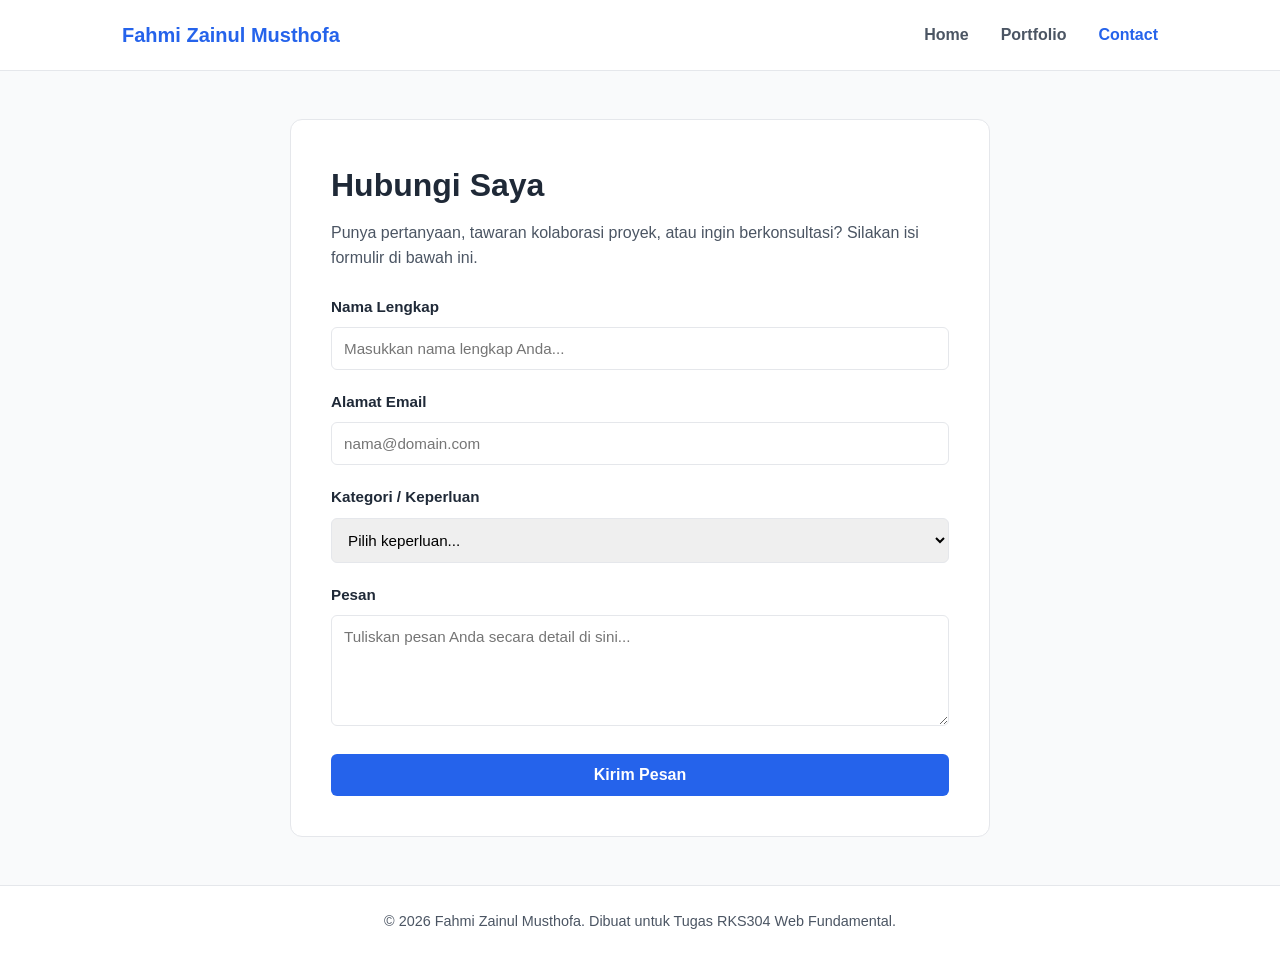
<file: minggu1/contact.html.html>
<!DOCTYPE html>
<html lang="id">
<head>
    <meta charset="UTF-8">
    <meta name="viewport" content="width=device-width, initial-scale=1.0">
    <title>Contact - Fahmi Zainul Musthofa</title>
    <link rel="stylesheet" href="style.css">
</head>
<body>

    <!-- Header & Navigasi -->
    <header>
        <nav>
            <a href="index.html" class="logo">Fahmi Zainul Musthofa</a>
            <ul class="nav-links">
                <li><a href="index.html">Home</a></li>
                <li><a href="portfolio.html">Portfolio</a></li>
                <li><a href="contact.html" class="active">Contact</a></li>
            </ul>
        </nav>
    </header>

    <!-- Konten Utama -->
    <main>
        <div class="contact-container">
            <div class="page-header" style="margin-bottom: 1.5rem;">
                <h1>Hubungi Saya</h1>
                <p>Punya pertanyaan, tawaran kolaborasi proyek, atau ingin berkonsultasi? Silakan isi formulir di bawah ini.</p>
            </div>

            <!-- Formulir Kontak -->
            <form action="#" method="POST">
                <div class="form-group">
                    <label for="nama">Nama Lengkap</label>
                    <input type="text" id="nama" name="nama" placeholder="Masukkan nama lengkap Anda..." required>
                </div>

                <div class="form-group">
                    <label for="email">Alamat Email</label>
                    <input type="email" id="email" name="email" placeholder="nama@domain.com" required>
                </div>

                <div class="form-group">
                    <label for="kategori">Kategori / Keperluan</label>
                    <select id="kategori" name="kategori" required>
                        <option value="" disabled selected>Pilih keperluan...</option>
                        <option value="Konsultasi">Konsultasi</option>
                        <option value="Kolaborasi Proyek">Kolaborasi Proyek</option>
                        <option value="Pertanyaan Umum">Pertanyaan Umum</option>
                    </select>
                </div>

                <div class="form-group">
                    <label for="pesan">Pesan</label>
                    <textarea id="pesan" name="pesan" rows="5" placeholder="Tuliskan pesan Anda secara detail di sini..." required></textarea>
                </div>

                <button type="submit" class="btn-submit">Kirim Pesan</button>
            </form>
        </div>
    </main>

    <!-- Footer -->
    <footer>
        <p>&copy; 2026 Fahmi Zainul Musthofa. Dibuat untuk Tugas RKS304 Web Fundamental.</p>
    </footer>

</body>
</html>
</file>
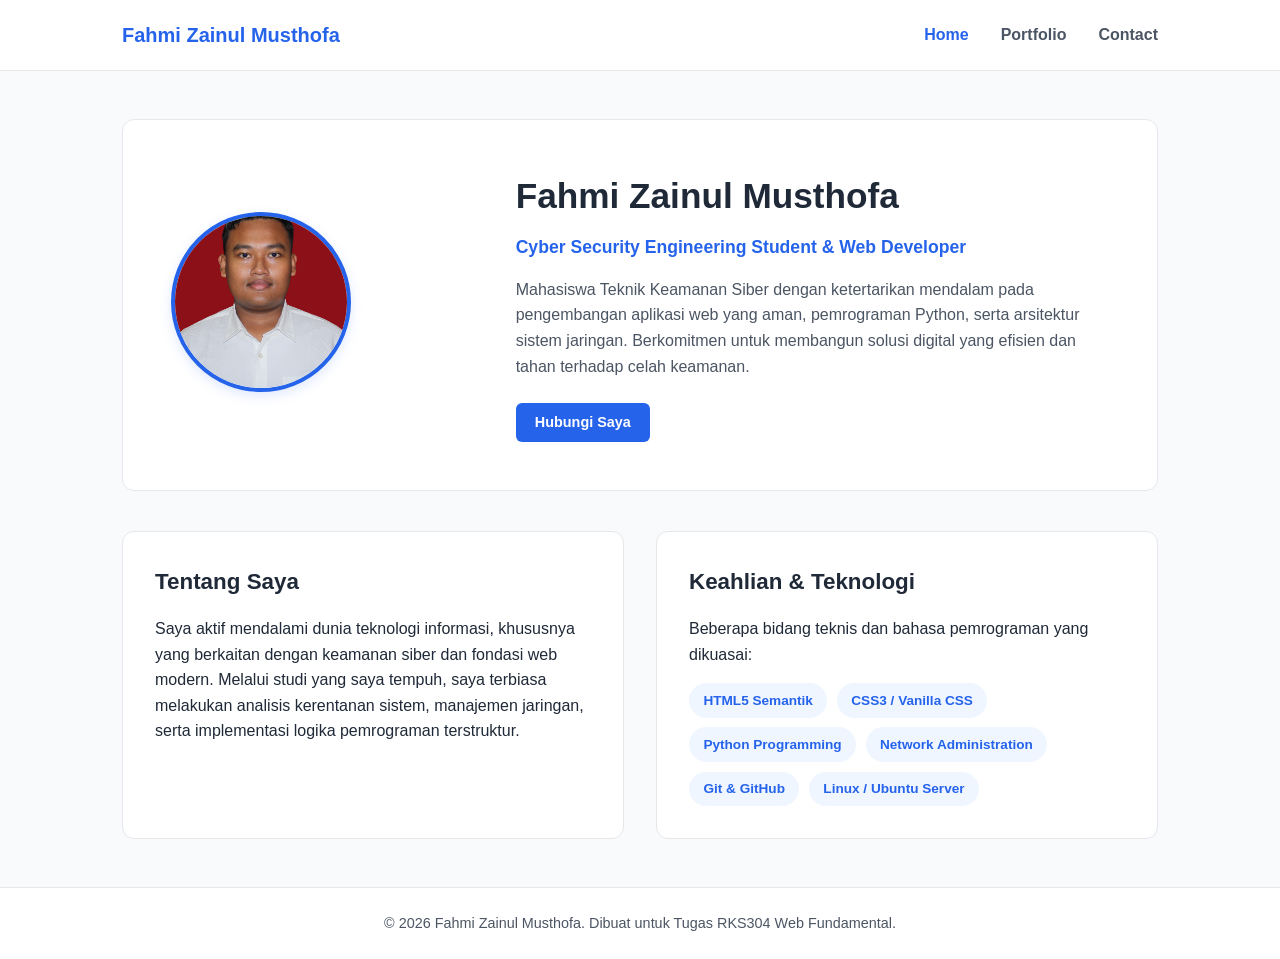
<file: minggu1/index.html.html>
<!DOCTYPE html>
<html lang="id">
<head>
    <meta charset="UTF-8">
    <meta name="viewport" content="width=device-width, initial-scale=1.0">
    <title>Home - Fahmi Zainul Musthofa</title>
    <link rel="stylesheet" href="style.css">
</head>
<body>

    <!-- Header & Navigasi -->
    <header>
        <nav>
            <a href="index.html" class="logo">Fahmi Zainul Musthofa</a>
            <ul class="nav-links">
                <li><a href="index.html" class="active">Home</a></li>
                <li><a href="portfolio.html">Portfolio</a></li>
                <li><a href="contact.html">Contact</a></li>
            </ul>
        </nav>
    </header>

    <!-- Konten Utama -->
    <main>
        <!-- Hero Section -->
        <section class="hero-section">
            <div class="hero-img-container">
                <!-- PASTIKAN NAMA FILE DI BAWAH INI SAMA PERSIS DENGAN NAMA FILE DI FOLDER ANDA -->
                <!-- Perhatikan huruf besar/kecilnya, karena HTML sangat sensitif terhadap hal ini -->
                <img src="IMG_7060.JPG.jpeg" alt="Foto Profil Fahmi Zainul Musthofa">
            </div>
            <div class="hero-content">
                <h1>Fahmi Zainul Musthofa</h1>
                <p class="role">Cyber Security Engineering Student & Web Developer</p>
                <p>Mahasiswa Teknik Keamanan Siber dengan ketertarikan mendalam pada pengembangan aplikasi web yang aman, pemrograman Python, serta arsitektur sistem jaringan. Berkomitmen untuk membangun solusi digital yang efisien dan tahan terhadap celah keamanan.</p>
                <a href="contact.html" class="btn-link">Hubungi Saya</a>
            </div>
        </section>

        <!-- About & Skills Section -->
        <section class="about-section">
            <div class="card-box">
                <h2>Tentang Saya</h2>
                <p>Saya aktif mendalami dunia teknologi informasi, khususnya yang berkaitan dengan keamanan siber dan fondasi web modern. Melalui studi yang saya tempuh, saya terbiasa melakukan analisis kerentanan sistem, manajemen jaringan, serta implementasi logika pemrograman terstruktur.</p>
            </div>
            <div class="card-box">
                <h2>Keahlian & Teknologi</h2>
                <p>Beberapa bidang teknis dan bahasa pemrograman yang dikuasai:</p>
                <div class="skills-badges">
                    <span class="badge">HTML5 Semantik</span>
                    <span class="badge">CSS3 / Vanilla CSS</span>
                    <span class="badge">Python Programming</span>
                    <span class="badge">Network Administration</span>
                    <span class="badge">Git & GitHub</span>
                    <span class="badge">Linux / Ubuntu Server</span>
                </div>
            </div>
        </section>
    </main>

    <!-- Footer -->
    <footer>
        <p>&copy; 2026 Fahmi Zainul Musthofa. Dibuat untuk Tugas RKS304 Web Fundamental.</p>
    </footer>

</body>
</html>
</file>
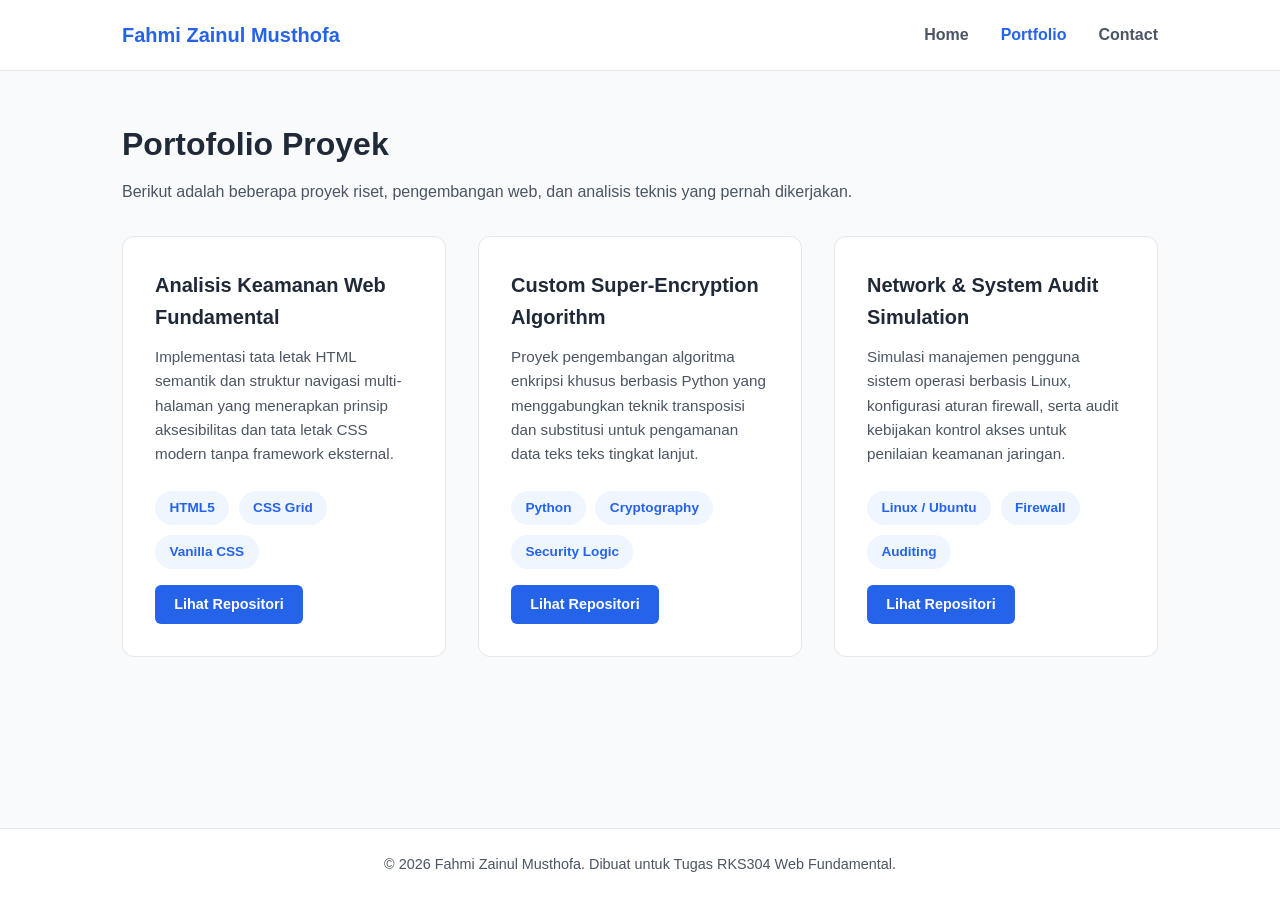
<file: minggu1/portfolio.html.html>
<!DOCTYPE html>
<html lang="id">
<head>
    <meta charset="UTF-8">
    <meta name="viewport" content="width=device-width, initial-scale=1.0">
    <title>Portfolio - Fahmi Zainul Musthofa</title>
    <link rel="stylesheet" href="style.css">
</head>
<body>

    <!-- Header & Navigasi -->
    <header>
        <nav>
            <a href="index.html" class="logo">Fahmi Zainul Musthofa</a>
            <ul class="nav-links">
                <li><a href="index.html">Home</a></li>
                <li><a href="portfolio.html" class="active">Portfolio</a></li>
                <li><a href="contact.html">Contact</a></li>
            </ul>
        </nav>
    </header>

    <!-- Konten Utama -->
    <main>
        <div class="page-header">
            <h1>Portofolio Proyek</h1>
            <p>Berikut adalah beberapa proyek riset, pengembangan web, dan analisis teknis yang pernah dikerjakan.</p>
        </div>

        <!-- Project Grid -->
        <div class="project-grid">
            
            <!-- Proyek 1 -->
            <div class="project-card">
                <div>
                    <h3>Analisis Keamanan Web Fundamental</h3>
                    <p>Implementasi tata letak HTML semantik dan struktur navigasi multi-halaman yang menerapkan prinsip aksesibilitas dan tata letak CSS modern tanpa framework eksternal.</p>
                    <div class="skills-badges">
                        <span class="badge">HTML5</span>
                        <span class="badge">CSS Grid</span>
                        <span class="badge">Vanilla CSS</span>
                    </div>
                </div>
                <div class="project-links">
                    <a href="https://github.com" target="_blank" class="btn-link">Lihat Repositori</a>
                </div>
            </div>

            <!-- Proyek 2 -->
            <div class="project-card">
                <div>
                    <h3>Custom Super-Encryption Algorithm</h3>
                    <p>Proyek pengembangan algoritma enkripsi khusus berbasis Python yang menggabungkan teknik transposisi dan substitusi untuk pengamanan data teks teks tingkat lanjut.</p>
                    <div class="skills-badges">
                        <span class="badge">Python</span>
                        <span class="badge">Cryptography</span>
                        <span class="badge">Security Logic</span>
                    </div>
                </div>
                <div class="project-links">
                    <a href="https://github.com" target="_blank" class="btn-link">Lihat Repositori</a>
                </div>
            </div>

            <!-- Proyek 3 -->
            <div class="project-card">
                <div>
                    <h3>Network & System Audit Simulation</h3>
                    <p>Simulasi manajemen pengguna sistem operasi berbasis Linux, konfigurasi aturan firewall, serta audit kebijakan kontrol akses untuk penilaian keamanan jaringan.</p>
                    <div class="skills-badges">
                        <span class="badge">Linux / Ubuntu</span>
                        <span class="badge">Firewall</span>
                        <span class="badge">Auditing</span>
                    </div>
                </div>
                <div class="project-links">
                    <a href="https://github.com" target="_blank" class="btn-link">Lihat Repositori</a>
                </div>
            </div>

        </div>
    </main>

    <!-- Footer -->
    <footer>
        <p>&copy; 2026 Fahmi Zainul Musthofa. Dibuat untuk Tugas RKS304 Web Fundamental.</p>
    </footer>

</body>
</html>
</file>
<file: minggu1/style.css>
/* --- Global Styles --- */
:root {
    --primary-color: #2563eb;
    --primary-dark: #1d4ed8;
    --text-main: #1f2937;
    --text-muted: #4b5563;
    --bg-light: #f9fafb;
    --bg-card: #ffffff;
    --border-color: #e5e7eb;
    --transition: all 0.3s ease;
}

* {
    margin: 0;
    padding: 0;
    box-sizing: border-box;
}

body {
    font-family: 'Segoe UI', Tahoma, Geneva, Verdana, sans-serif;
    color: var(--text-main);
    background-color: var(--bg-light);
    line-height: 1.6;
    display: flex;
    flex-direction: column;
    min-height: 100vh;
}

/* --- Header & Navigation --- */
header {
    background-color: var(--bg-card);
    border-bottom: 1px solid var(--border-color);
    position: sticky;
    top: 0;
    z-index: 1000;
}

nav {
    max-width: 1100px;
    margin: 0 auto;
    padding: 1.2rem 2rem;
    display: flex;
    justify-content: space-between;
    align-items: center;
}

.logo {
    font-size: 1.25rem;
    font-weight: 700;
    color: var(--primary-color);
    text-decoration: none;
}

.nav-links {
    list-style: none;
    display: flex;
    gap: 2rem;
}

.nav-links a {
    text-decoration: none;
    color: var(--text-muted);
    font-weight: 600;
    transition: var(--transition);
}

.nav-links a:hover,
.nav-links a.active {
    color: var(--primary-color);
}

/* --- Main Layout Container --- */
main {
    flex: 1;
    max-width: 1100px;
    width: 100%;
    margin: 0 auto;
    padding: 3rem 2rem;
}

/* --- Hero Section (index.html) --- */
.hero-section {
    display: grid;
    grid-template-columns: 1fr 2fr;
    gap: 3rem;
    align-items: center;
    background: var(--bg-card);
    padding: 3rem;
    border-radius: 12px;
    border: 1px solid var(--border-color);
    margin-bottom: 2.5rem;
}

.hero-img-container img {
    width: 180px;
    height: 180px;
    border-radius: 50%;
    object-fit: cover;
    border: 4px solid var(--primary-color);
    box-shadow: 0 4px 12px rgba(37, 99, 235, 0.15);
}

.hero-content h1 {
    font-size: 2.2rem;
    color: var(--text-main);
    margin-bottom: 0.5rem;
}

.hero-content .role {
    font-size: 1.1rem;
    color: var(--primary-color);
    font-weight: 600;
    margin-bottom: 1rem;
}

.hero-content p {
    color: var(--text-muted);
    margin-bottom: 1.5rem;
}

/* --- About & Skills Section --- */
.about-section {
    display: grid;
    grid-template-columns: 1fr 1fr;
    gap: 2rem;
}

.card-box {
    background: var(--bg-card);
    padding: 2rem;
    border-radius: 12px;
    border: 1px solid var(--border-color);
}

.card-box h2 {
    font-size: 1.4rem;
    margin-bottom: 1rem;
    color: var(--text-main);
}

.skills-badges {
    display: flex;
    flex-wrap: wrap;
    gap: 0.6rem;
    margin-top: 1rem;
}

.badge {
    background-color: #eff6ff;
    color: var(--primary-color);
    padding: 0.4rem 0.9rem;
    border-radius: 20px;
    font-size: 0.85rem;
    font-weight: 600;
}

/* --- Portfolio Grid --- */
.page-header {
    margin-bottom: 2rem;
}

.page-header h1 {
    font-size: 2rem;
    margin-bottom: 0.5rem;
}

.page-header p {
    color: var(--text-muted);
}

.project-grid {
    display: grid;
    grid-template-columns: repeat(auto-fit, minmax(320px, 1fr));
    gap: 2rem;
}

.project-card {
    background: var(--bg-card);
    border: 1px solid var(--border-color);
    border-radius: 12px;
    padding: 2rem;
    display: flex;
    flex-direction: column;
    justify-content: space-between;
    transition: var(--transition);
}

.project-card:hover {
    transform: translateY(-4px);
    box-shadow: 0 10px 20px rgba(0,0,0,0.05);
}

.project-card h3 {
    margin-bottom: 0.75rem;
    font-size: 1.25rem;
}

.project-card p {
    color: var(--text-muted);
    font-size: 0.95rem;
    margin-bottom: 1.5rem;
}

.project-links {
    margin-top: 1rem;
}

.btn-link {
    display: inline-block;
    text-decoration: none;
    color: white;
    background-color: var(--primary-color);
    padding: 0.5rem 1.2rem;
    border-radius: 6px;
    font-size: 0.9rem;
    font-weight: 600;
    transition: var(--transition);
}

.btn-link:hover {
    background-color: var(--primary-dark);
}

/* --- Contact Form Section --- */
.contact-container {
    max-width: 700px;
    margin: 0 auto;
    background: var(--bg-card);
    padding: 2.5rem;
    border-radius: 12px;
    border: 1px solid var(--border-color);
}

.form-group {
    margin-bottom: 1.25rem;
}

.form-group label {
    display: block;
    font-weight: 600;
    margin-bottom: 0.5rem;
    font-size: 0.95rem;
}

.form-group input,
.form-group select,
.form-group textarea {
    width: 100%;
    padding: 0.75rem;
    border: 1px solid var(--border-color);
    border-radius: 6px;
    font-family: inherit;
    font-size: 0.95rem;
    outline: none;
    transition: var(--transition);
}

.form-group input:focus,
.form-group select:focus,
.form-group textarea:focus {
    border-color: var(--primary-color);
    box-shadow: 0 0 0 3px rgba(37, 99, 235, 0.1);
}

.btn-submit {
    background-color: var(--primary-color);
    color: white;
    border: none;
    padding: 0.75rem 1.5rem;
    font-size: 1rem;
    font-weight: 600;
    border-radius: 6px;
    cursor: pointer;
    width: 100%;
    transition: var(--transition);
}

.btn-submit:hover {
    background-color: var(--primary-dark);
}

/* --- Footer --- */
footer {
    text-align: center;
    padding: 1.5rem;
    border-top: 1px solid var(--border-color);
    background-color: var(--bg-card);
    color: var(--text-muted);
    font-size: 0.9rem;
    margin-top: auto;
}

/* --- Responsive Design --- */
@media (max-width: 768px) {
    .hero-section {
        grid-template-columns: 1fr;
        text-align: center;
        padding: 2rem;
    }
    .hero-img-container {
        margin: 0 auto;
    }
    .about-section {
        grid-template-columns: 1fr;
    }
    .nav-links {
        gap: 1rem;
    }
}
</file>
